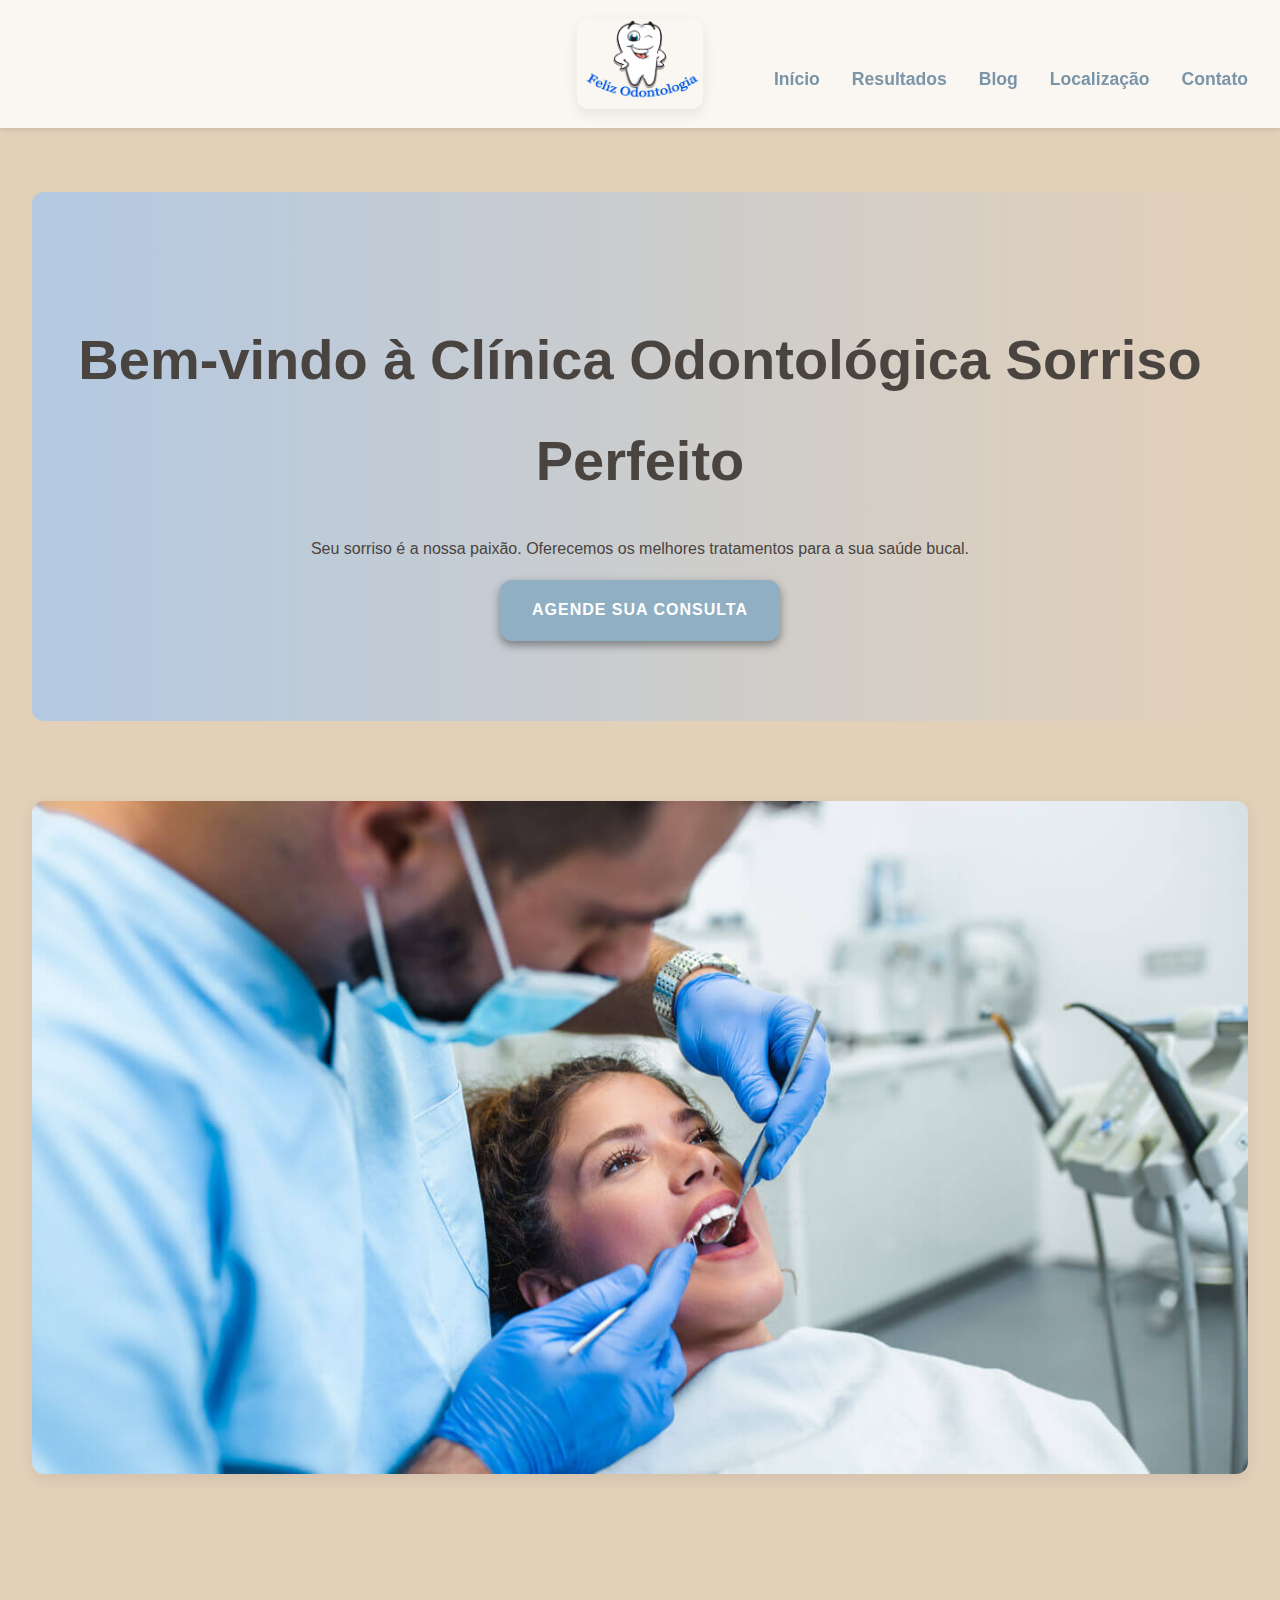
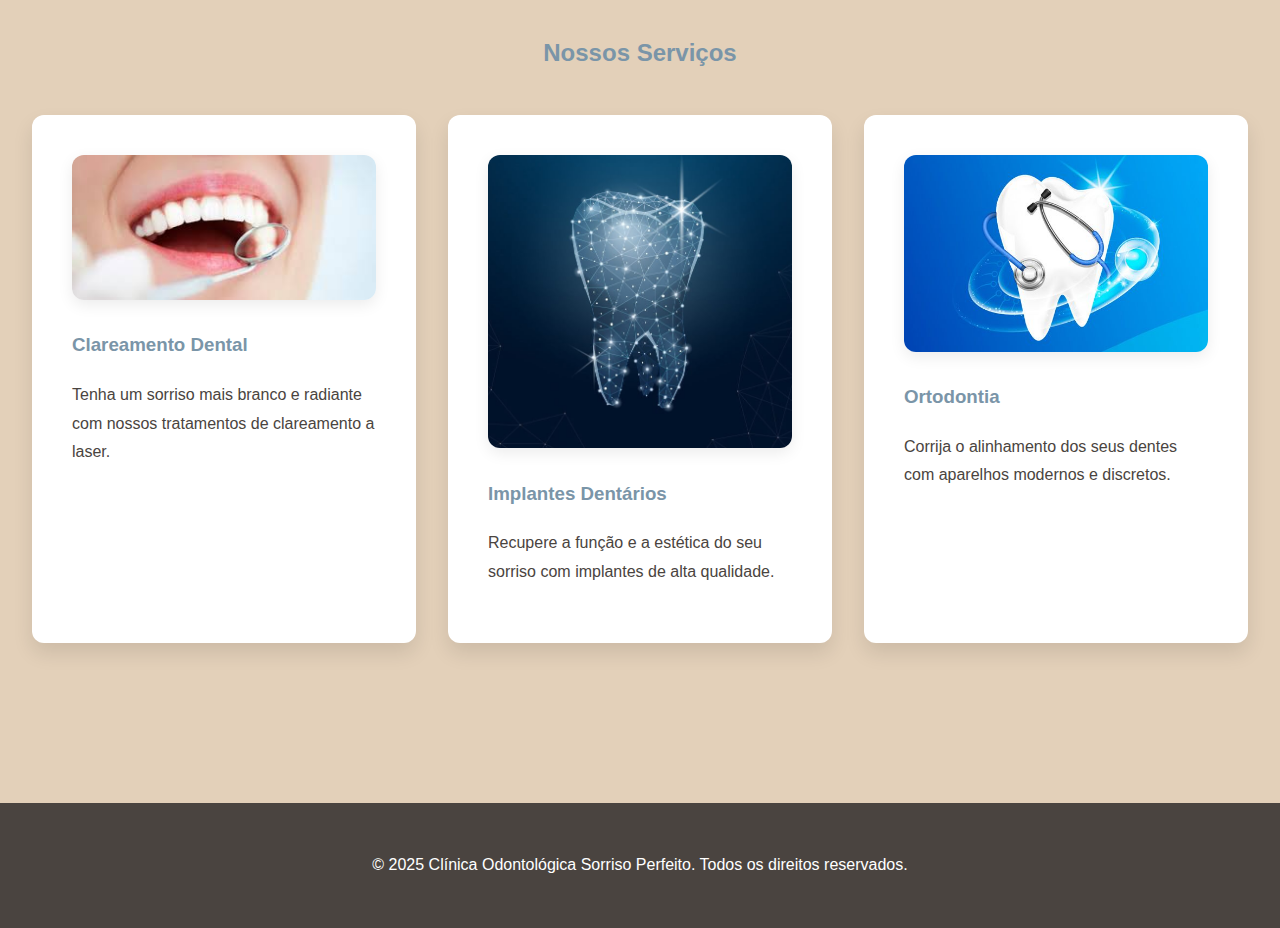
<file: Site Odontologia/index.html>
<!DOCTYPE html>
<html lang="pt-BR">
<head>
    <meta charset="UTF-8">
    <meta name="viewport" content="width=device-width, initial-scale=1.0">
    <title>Clínica Odontológica Sorriso Perfeito</title>
    <link rel="stylesheet" href="css/style.css">
</head>
<body>
    <header>
        <nav>
            <a href="index.html" class="logo"><img src="images/logo.png" alt="Sorriso Perfeito Logo"></a>
            <ul>
                <li><a href="index.html">Início</a></li>
                <li><a href="resultados.html">Resultados</a></li>
                <li><a href="blog.html">Blog</a></li>
                <li><a href="local.html">Localização</a></li>
                <li><a href="contato.html">Contato</a></li>
            </ul>
        </nav>
    </header>

    <main>
        <section id="hero">
            <h1>Bem-vindo à Clínica Odontológica Sorriso Perfeito</h1>
            <p>Seu sorriso é a nossa paixão. Oferecemos os melhores tratamentos para a sua saúde bucal.</p>
            <a href="contato.html" class="btn">Agende sua consulta</a>
        </section>

        <section id="gallery">
            <img src="images/Florence-Odontologia.jpg" alt="Consultório odontológico" width="100%">
        </section>

        <section id="services">
            <h2>Nossos Serviços</h2>
            <div class="service-cards">
                <div class="card">
                    <img src="images/images (1).jpg" alt="Clareamento Dental" width="100%">
                    <h3>Clareamento Dental</h3>
                    <p>Tenha um sorriso mais branco e radiante com nossos tratamentos de clareamento a laser.</p>
                </div>
                <div class="card">
                    <img src="images/Odonto-tecnologia.jpg" alt="Implantes Dentários" width="100%">
                    <h3>Implantes Dentários</h3>
                    <p>Recupere a função e a estética do seu sorriso com implantes de alta qualidade.</p>
                </div>
                <div class="card">
                    <img src="images/odontologia-1.jpg" alt="Ortodontia" width="100%">
                    <h3>Ortodontia</h3>
                    <p>Corrija o alinhamento dos seus dentes com aparelhos modernos e discretos.</p>
                </div>
            </div>
        </section>
    </main>

    <footer>
        <p>&copy; 2025 Clínica Odontológica Sorriso Perfeito. Todos os direitos reservados.</p>
    </footer>

    <script src="js/script.js"></script>
</body>
</html>
</file>
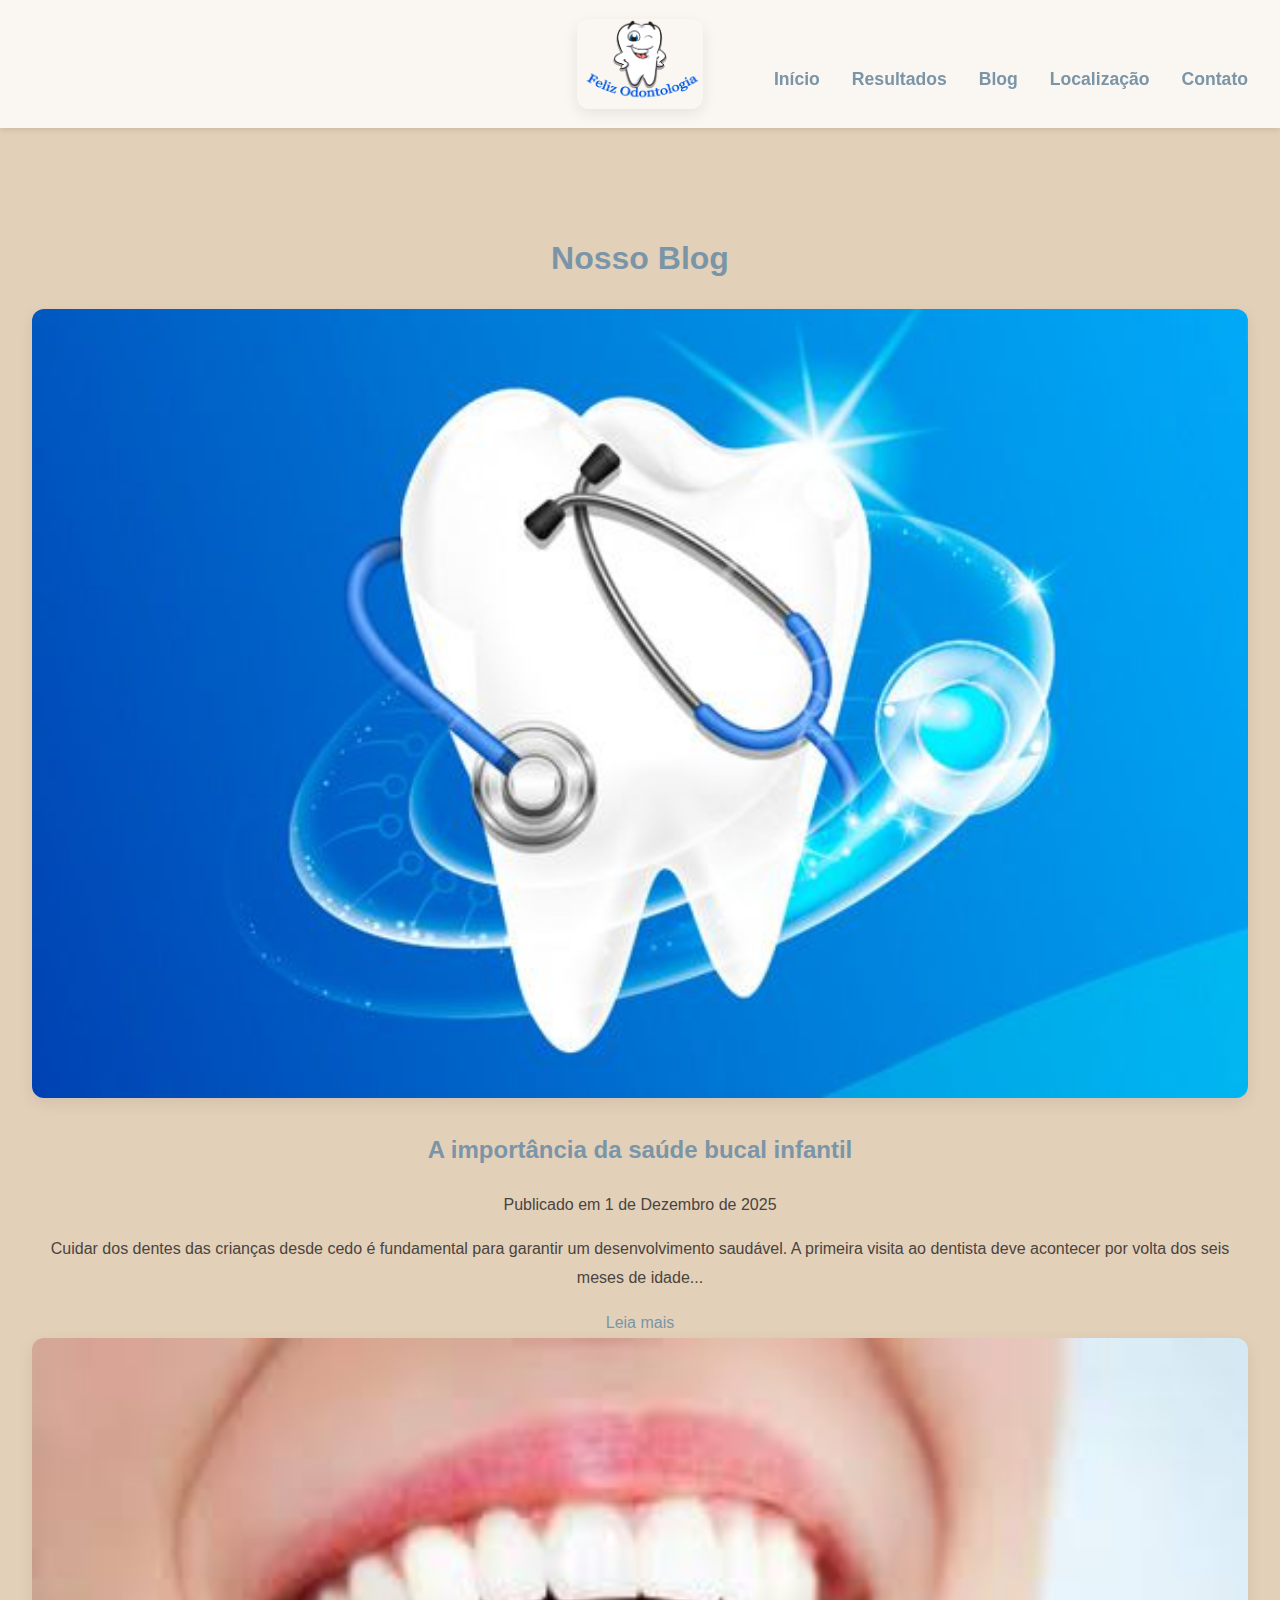
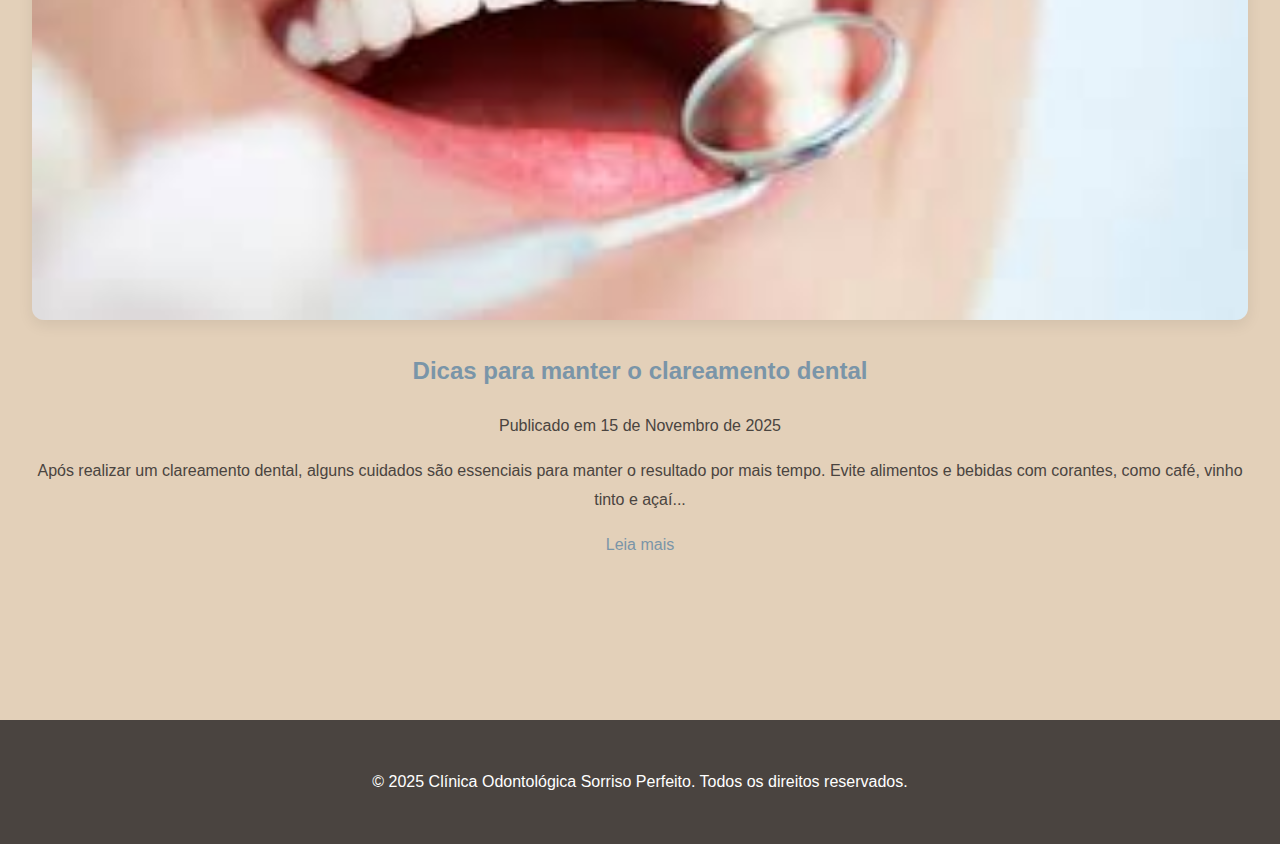
<file: Site Odontologia/blog.html>
<!DOCTYPE html>
<html lang="pt-BR">
<head>
    <meta charset="UTF-8">
    <meta name="viewport" content="width=device-width, initial-scale=1.0">
    <title>Blog - Clínica Odontológica Sorriso Perfeito</title>
    <link rel="stylesheet" href="css/style.css">
</head>
<body>
    <header>
        <nav>
            <a href="index.html" class="logo"><img src="images/logo.png" alt="Sorriso Perfeito Logo"></a>
            <ul>
                <li><a href="index.html">Início</a></li>
                <li><a href="resultados.html">Resultados</a></li>
                <li><a href="blog.html">Blog</a></li>
                <li><a href="local.html">Localização</a></li>
                <li><a href="contato.html">Contato</a></li>
            </ul>
        </nav>
    </header>

    <main>
        <section id="blog-posts">
            <h1>Nosso Blog</h1>
            <article>
                <img src="images/odontologia-1.jpg" alt="Saúde bucal infantil" width="100%">
                <h2>A importância da saúde bucal infantil</h2>
                <p class="post-meta">Publicado em 1 de Dezembro de 2025</p>
                <p>Cuidar dos dentes das crianças desde cedo é fundamental para garantir um desenvolvimento saudável. A primeira visita ao dentista deve acontecer por volta dos seis meses de idade...</p>
                <a href="#">Leia mais</a>
            </article>
            <article>
                <img src="images/images (1).jpg" alt="Clareamento dental" width="100%">
                <h2>Dicas para manter o clareamento dental</h2>
                <p class="post-meta">Publicado em 15 de Novembro de 2025</p>
                <p>Após realizar um clareamento dental, alguns cuidados são essenciais para manter o resultado por mais tempo. Evite alimentos e bebidas com corantes, como café, vinho tinto e açaí...</p>
                <a href="#">Leia mais</a>
            </article>
        </section>
    </main>

    <footer>
        <p>&copy; 2025 Clínica Odontológica Sorriso Perfeito. Todos os direitos reservados.</p>
    </footer>

    <script src="js/script.js"></script>
</body>
</html>
</file>
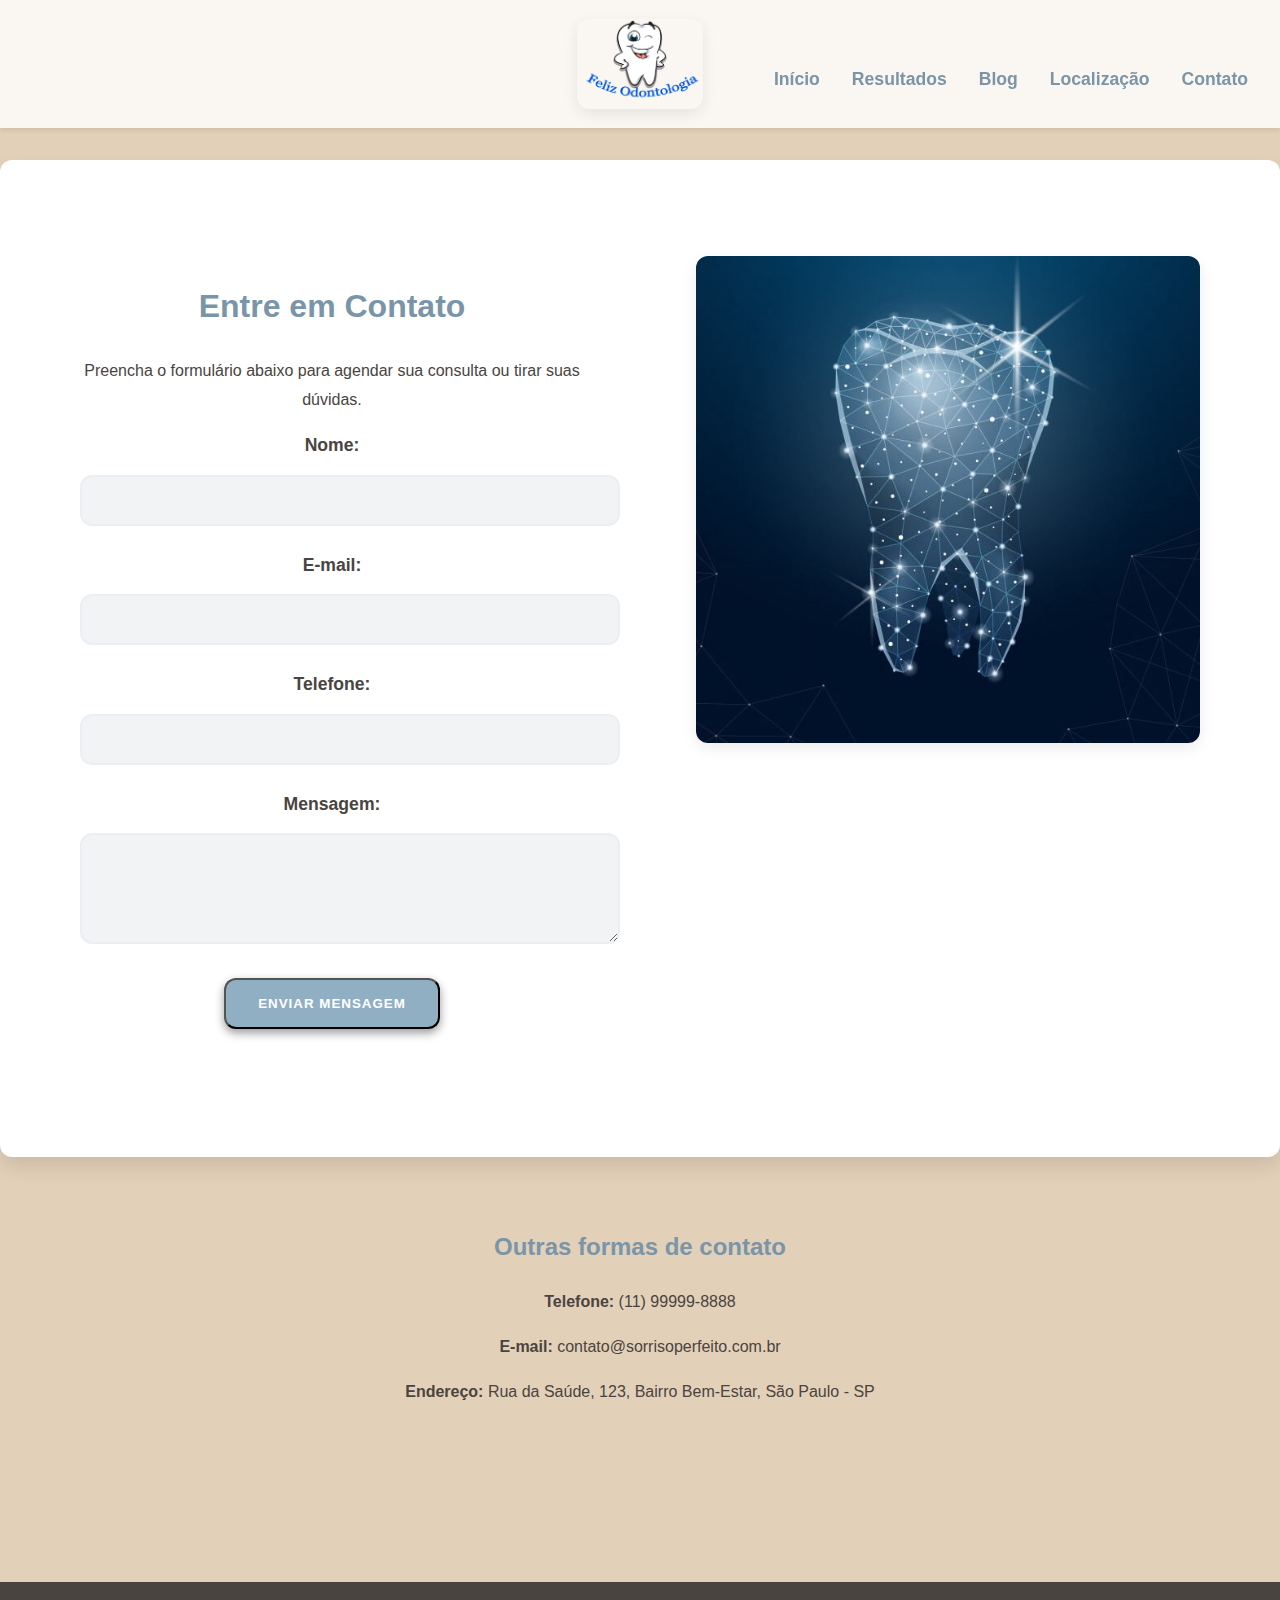
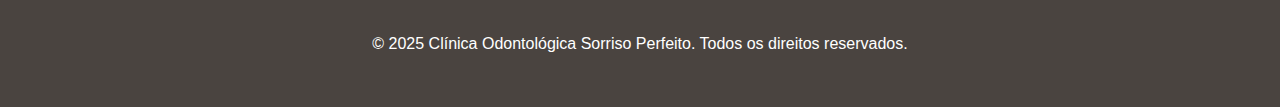
<file: Site Odontologia/contato.html>
<!DOCTYPE html>
<html lang="pt-BR">
<head>
    <meta charset="UTF-8">
    <meta name="viewport" content="width=device-width, initial-scale=1.0">
    <title>Contato - Clínica Odontológica Sorriso Perfeito</title>
    <link rel="stylesheet" href="css/style.css">
</head>
<body>
    <header>
        <nav>
            <a href="index.html" class="logo"><img src="images/logo.png" alt="Sorriso Perfeito Logo"></a>
            <ul>
                <li><a href="index.html">Início</a></li>
                <li><a href="resultados.html">Resultados</a></li>
                <li><a href="blog.html">Blog</a></li>
                <li><a href="local.html">Localização</a></li>
                <li><a href="contato.html">Contato</a></li>
            </ul>
        </nav>
    </header>

    <main>
        <div class="contact-container">
            <section id="contact-form">
                <h1>Entre em Contato</h1>
                <p>Preencha o formulário abaixo para agendar sua consulta ou tirar suas dúvidas.</p>
                <form>
                    <label for="name">Nome:</label>
                    <input type="text" id="name" name="name" required>
                    <label for="email">E-mail:</label>
                    <input type="email" id="email" name="email" required>
                    <label for="phone">Telefone:</label>
                    <input type="tel" id="phone" name="phone">
                    <label for="message">Mensagem:</label>
                    <textarea id="message" name="message" rows="5" required></textarea>
                    <button type="submit" class="btn">Enviar Mensagem</button>
                </form>
            </section>
            <section id="contact-image">
                <img src="images/Odonto-tecnologia.jpg" alt="Contato" width="100%">
            </section>
        </div>
        <section id="contact-info">
            <h2>Outras formas de contato</h2>
            <p><strong>Telefone:</strong> (11) 99999-8888</p>
            <p><strong>E-mail:</strong> contato@sorrisoperfeito.com.br</p>
            <p><strong>Endereço:</strong> Rua da Saúde, 123, Bairro Bem-Estar, São Paulo - SP</p>
        </section>
    </main>

    <footer>
        <p>&copy; 2025 Clínica Odontológica Sorriso Perfeito. Todos os direitos reservados.</p>
    </footer>

    <script src="js/script.js"></script>
</body>
</html>
</file>
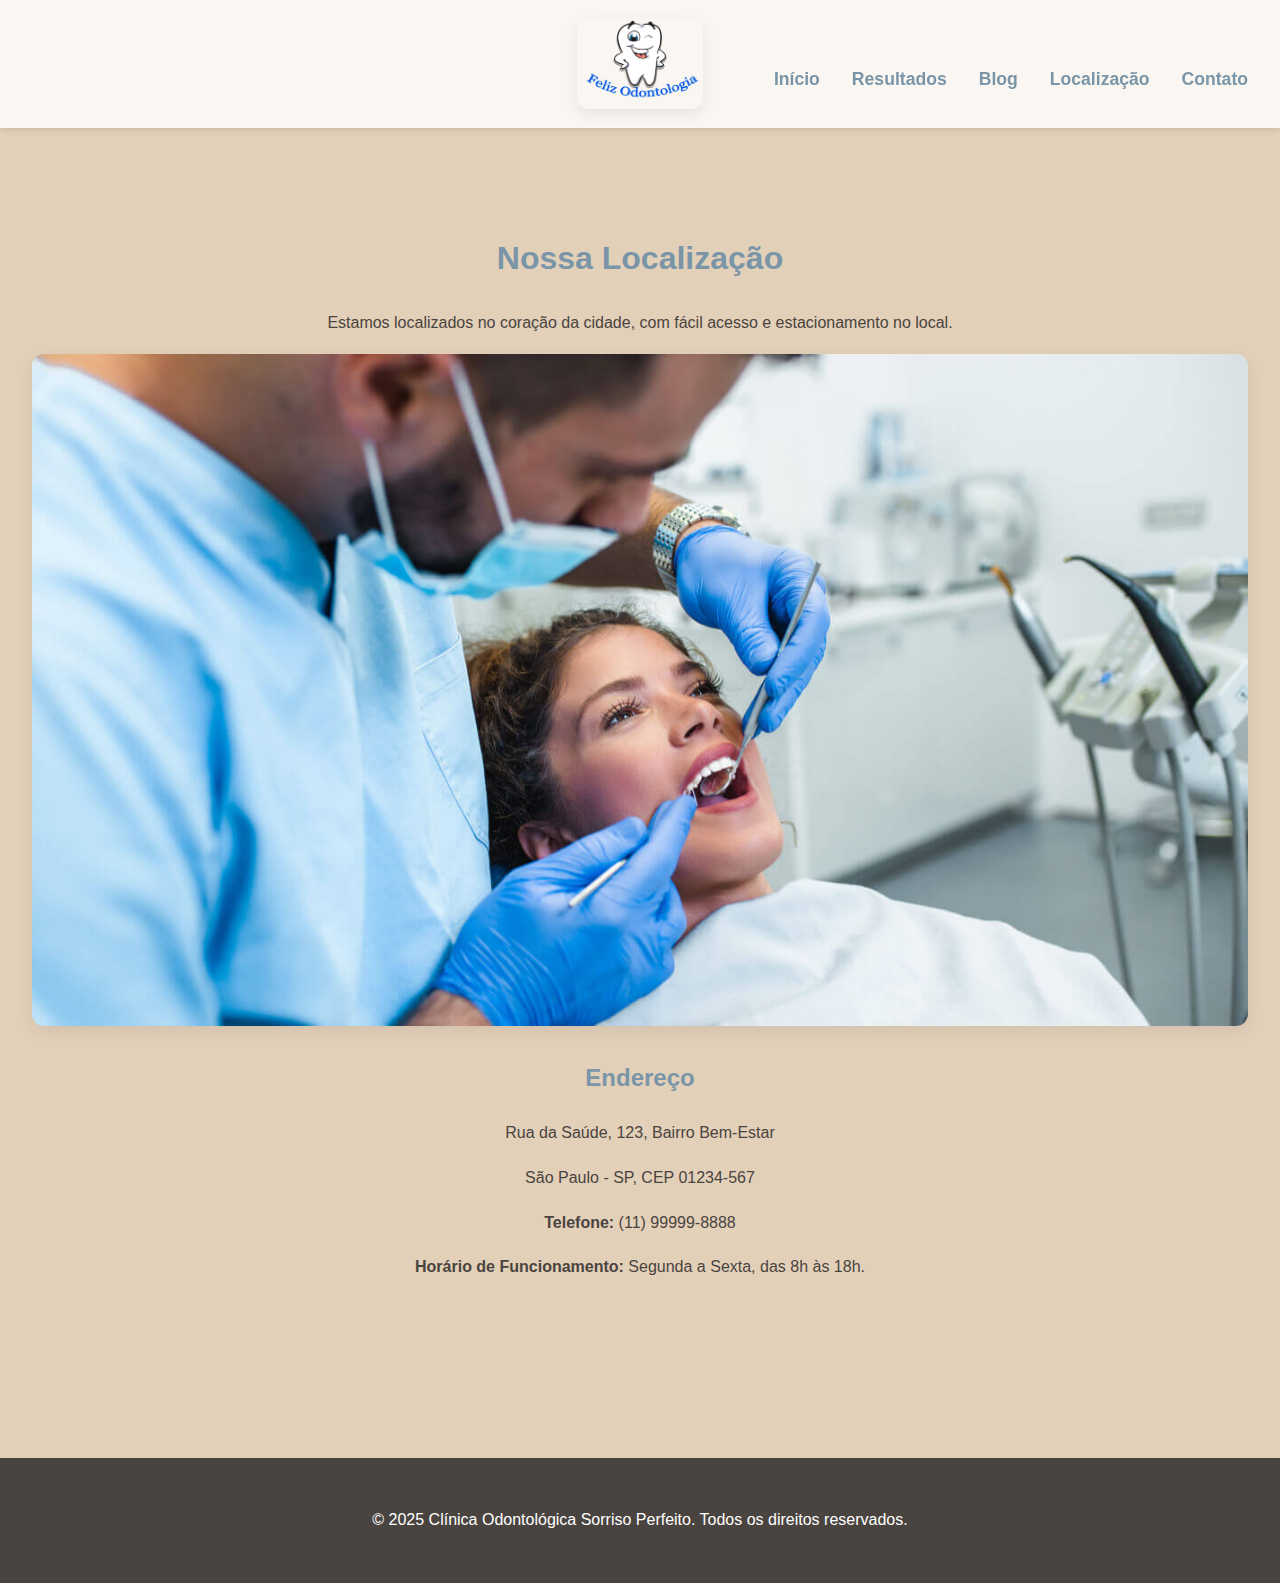
<file: Site Odontologia/local.html>
<!DOCTYPE html>
<html lang="pt-BR">
<head>
    <meta charset="UTF-8">
    <meta name="viewport" content="width=device-width, initial-scale=1.0">
    <title>Localização - Clínica Odontológica Sorriso Perfeito</title>
    <link rel="stylesheet" href="css/style.css">
</head>
<body>
    <header>
        <nav>
            <a href="index.html" class="logo"><img src="images/logo.png" alt="Sorriso Perfeito Logo"></a>
            <ul>
                <li><a href="index.html">Início</a></li>
                <li><a href="resultados.html">Resultados</a></li>
                <li><a href="blog.html">Blog</a></li>
                <li><a href="local.html">Localização</a></li>
                <li><a href="contato.html">Contato</a></li>
            </ul>
        </nav>
    </header>

    <main>
        <section id="location">
            <h1>Nossa Localização</h1>
            <p>Estamos localizados no coração da cidade, com fácil acesso e estacionamento no local.</p>
            <div id="map">
                <!-- Mapa interativo do Google Maps será inserido aqui -->
                <img src="images/Florence-Odontologia.jpg" alt="Mapa da localização da clínica" style="width:100%; height:auto;">
            </div>
            <div id="address">
                <h2>Endereço</h2>
                <p>Rua da Saúde, 123, Bairro Bem-Estar</p>
                <p>São Paulo - SP, CEP 01234-567</p>
                <p><strong>Telefone:</strong> (11) 99999-8888</p>
                <p><strong>Horário de Funcionamento:</strong> Segunda a Sexta, das 8h às 18h.</p>
            </div>
        </section>
    </main>

    <footer>
        <p>&copy; 2025 Clínica Odontológica Sorriso Perfeito. Todos os direitos reservados.</p>
    </footer>

    <script src="js/script.js"></script>
</body>
</html>
</file>
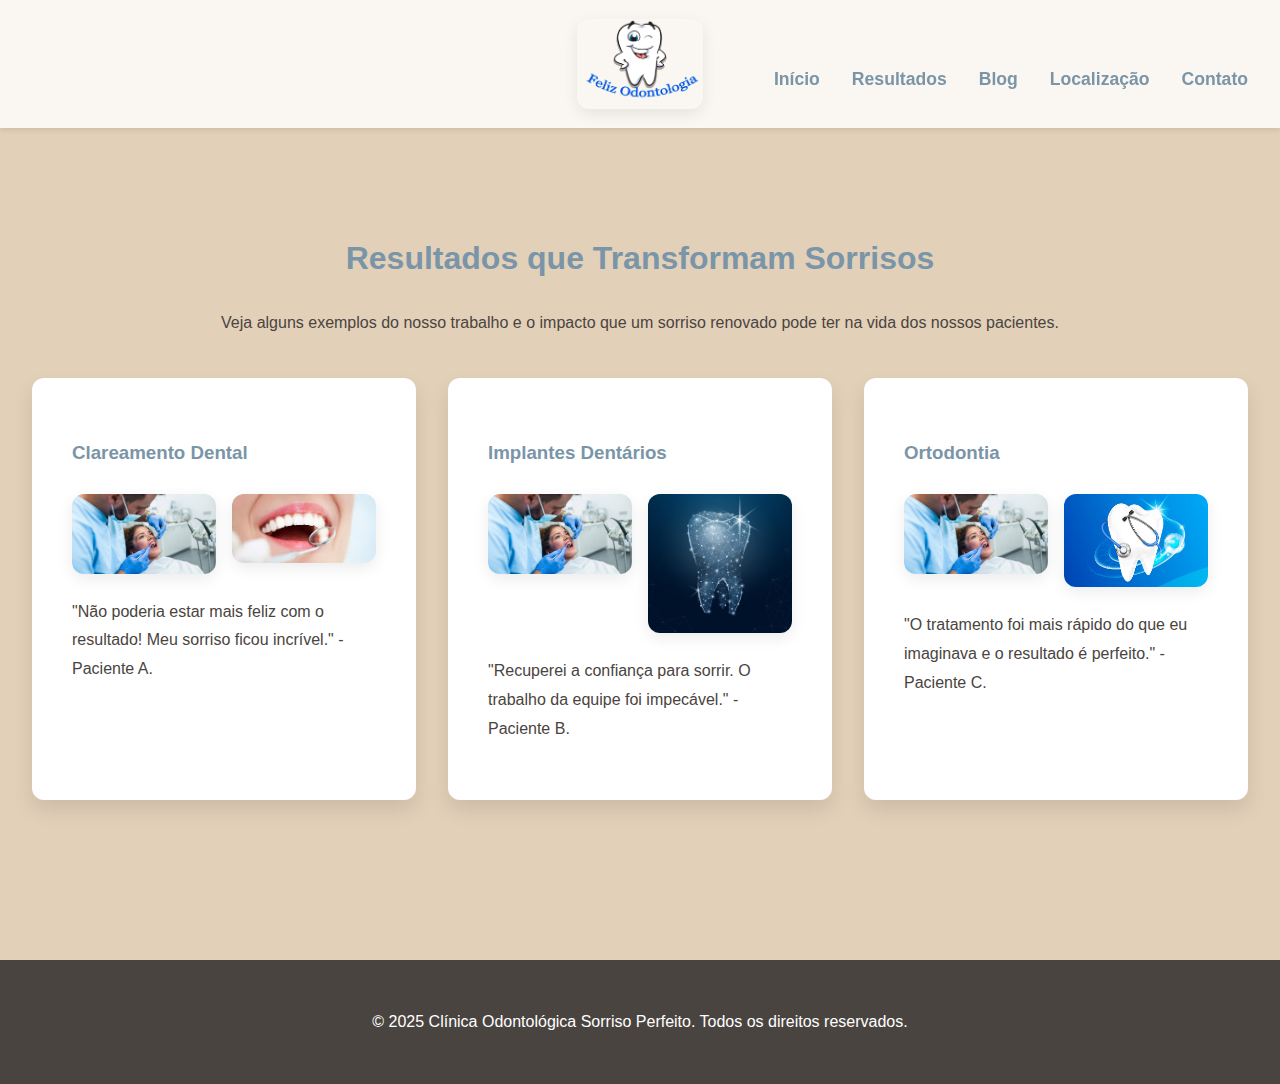
<file: Site Odontologia/resultados.html>
<!DOCTYPE html>
<html lang="pt-BR">
<head>
    <meta charset="UTF-8">
    <meta name="viewport" content="width=device-width, initial-scale=1.0">
    <title>Resultados - Clínica Odontológica Sorriso Perfeito</title>
    <link rel="stylesheet" href="css/style.css">
</head>
<body>
    <header>
        <nav>
            <a href="index.html" class="logo"><img src="images/logo.png" alt="Sorriso Perfeito Logo"></a>
            <ul>
                <li><a href="index.html">Início</a></li>
                <li><a href="resultados.html">Resultados</a></li>
                <li><a href="blog.html">Blog</a></li>
                <li><a href="local.html">Localização</a></li>
                <li><a href="contato.html">Contato</a></li>
            </ul>
        </nav>
    </header>

    <main>
        <section id="results-gallery">
            <h1>Resultados que Transformam Sorrisos</h1>
            <p>Veja alguns exemplos do nosso trabalho e o impacto que um sorriso renovado pode ter na vida dos nossos pacientes.</p>
            <div class="gallery">
                <div class="result-card">
                    <h3>Clareamento Dental</h3>
                    <div class="before-after">
                        <img src="images/Florence-Odontologia.jpg" alt="Antes do clareamento">
                        <img src="images/images (1).jpg" alt="Depois do clareamento">
                    </div>
                    <p>"Não poderia estar mais feliz com o resultado! Meu sorriso ficou incrível." - Paciente A.</p>
                </div>
                <div class="result-card">
                    <h3>Implantes Dentários</h3>
                    <div class="before-after">
                        <img src="images/Florence-Odontologia.jpg" alt="Antes do implante">
                        <img src="images/Odonto-tecnologia.jpg" alt="Depois do implante">
                    </div>
                    <p>"Recuperei a confiança para sorrir. O trabalho da equipe foi impecável." - Paciente B.</p>
                </div>
                <div class="result-card">
                    <h3>Ortodontia</h3>
                    <div class="before-after">
                        <img src="images/Florence-Odontologia.jpg" alt="Antes do aparelho">
                        <img src="images/odontologia-1.jpg" alt="Depois do aparelho">
                    </div>
                    <p>"O tratamento foi mais rápido do que eu imaginava e o resultado é perfeito." - Paciente C.</p>
                </div>
            </div>
        </section>
    </main>

    <footer>
        <p>&copy; 2025 Clínica Odontológica Sorriso Perfeito. Todos os direitos reservados.</p>
    </footer>

    <script src="js/script.js"></script>
</body>
</html>
</file>
<file: Site Odontologia/css/style.css>
/* Reset e Estilos Globais */
:root {
    --primary-color: #91AFC3; /* Azul mais escuro */
    --primary-color-dark: #7a95a8; /* Azul mais escuro (hover) */
    --secondary-color: #A1856C; /* Marrom/Taupe */
    --light-color: #E3D0B9;   /* Bege/Tan claro */
    --dark-color: #4a4440;    /* Marrom escuro para texto */
    --white-color: #ffffff;
    --hero-gradient-start: #B3C9E2; /* Azul claro suave para gradiente */
    --font-family: 'Segoe UI',-apple-system, BlinkMacSystemFont, 'Roboto', 'Helvetica Neue', Arial, sans-serif;
    --border-radius: 12px;
    --shadow: 0 10px 20px rgba(0,0,0,0.1);
    --transition: all 0.3s cubic-bezier(0.25, 0.8, 0.25, 1);
}

* {
    transition: var(--transition);
}

body {
    font-family: var(--font-family);
    margin: 0;
    padding: 0;
    line-height: 1.8;
    color: var(--dark-color);
    background-color: var(--light-color);
}

h1, h2, h3 {
    color: var(--primary-color-dark);
    font-weight: 700;
}

a {
    color: var(--primary-color-dark);
    text-decoration: none;
    position: relative;
}

a::after {
    content: '';
    position: absolute;
    width: 0;
    height: 2px;
    bottom: -5px;
    left: 0;
    background-color: var(--primary-color-dark);
    transition: width 0.3s ease;
}

a:hover::after {
    width: 100%;
}

ul {
    list-style: none;
    padding: 0;
}

.container {
    max-width: 1200px;
    margin: auto;
    overflow: hidden;
    padding: 0 2rem;
}

/* Header e Navegação */
header {
    background: rgba(255, 255, 255, 0.8);
    backdrop-filter: blur(10px);
    box-shadow: 0 2px 5px rgba(0,0,0,0.1);
    position: sticky;
    top: 0;
    z-index: 1000;
}

nav {
    display: flex;
    justify-content: center; /* Centers items horizontally */
    align-items: center;
    max-width: 1300px;
    margin: 0 auto;
    padding: 1.2rem 2rem;
    position: relative; /* Needed for absolute positioning of ul */
}

nav .logo {
    font-size: 1.8rem;
    font-weight: 800;
    color: var(--primary-color-dark);
}

nav .logo img {
    height: 90px; /* Make it even larger */
    vertical-align: middle;
}

nav ul {
    position: absolute; /* Take out of flow to position freely */
    right: 2rem; /* Align to the right of the nav */
    top: 50%; /* Vertically center */
    transform: translateY(-50%); /* Adjust for perfect vertical centering */
    display: flex; /* Maintain flex for list items */
}

nav ul li {
    margin-left: 2rem;
}

nav ul li a {
    font-weight: 700;
    font-size: 1.1rem;
}

/* Main Content */
main {
    padding: 2rem 0;
}

section {
    padding: 3rem 2rem;
    margin-bottom: 2rem;
    text-align: center;
}

/* Botões */
.btn {
    display: inline-block;
    background: var(--primary-color);
    color: var(--white-color);
    padding: 1rem 2rem;
    border-radius: var(--border-radius);
    font-weight: bold;
    text-transform: uppercase;
    letter-spacing: 1px;
    box-shadow: 0 4px 10px rgba(0,0,0,0.4);
}

.btn:hover {
    background: var(--primary-color-dark);
    transform: translateY(-3px);
    box-shadow: 0 7px 15px rgba(0,0,0,0.5);
}

/* Seção Hero */
#hero {
    background: linear-gradient(to right, var(--hero-gradient-start), var(--light-color));
    text-align: center;
    padding: 5rem 2rem;
    border-radius: var(--border-radius);
    margin: 2rem;
}

#hero h1 {
    font-size: 3.5rem;
    margin-bottom: 1.5rem;
    font-weight: 800;
    color: var(--dark-color);
}

/* Seção de Serviços e Cards */
#services .service-cards, #results-gallery .gallery {
    display: grid;
    grid-template-columns: repeat(auto-fit, minmax(300px, 1fr));
    gap: 2rem;
    margin-top: 2.5rem;
}

.card, .result-card {
    background: var(--white-color);
    padding: 2.5rem;
    border-radius: var(--border-radius);
    box-shadow: var(--shadow);
    text-align: left;
}

.card:hover, .result-card:hover {
    transform: translateY(-10px);
    box-shadow: 0 15px 30px rgba(0,0,0,0.15);
}

.result-card .before-after {
    display: grid;
    grid-template-columns: 1fr 1fr;
    gap: 1rem;
    margin: 1.5rem 0;
}

/* Estilos para Imagens */
img {
    max-width: 100%;
    height: auto;
    border-radius: var(--border-radius);
    box-shadow: 0 5px 15px rgba(0,0,0,0.08);
}

img:hover {
    transform: scale(1.03);
    box-shadow: 0 8px 25px rgba(0,0,0,0.12);
}

/* Seção de Contato */
.contact-container {
    display: flex;
    gap: 3rem;
    align-items: flex-start;
    background: var(--white-color);
    padding: 3rem;
    border-radius: var(--border-radius);
    box-shadow: var(--shadow);
}

#contact-form, #contact-image {
    flex: 1;
}

/* Formulário de Contato */
#contact-form form {
    max-width: 100%;
    margin: 0;
}

#contact-form label {
    display: block;
    margin-bottom: 0.8rem;
    font-weight: bold;
    font-size: 1.1rem;
}

#contact-form input,
#contact-form textarea {
    width: 100%;
    padding: 1rem;
    margin-bottom: 1.5rem;
    border: 2px solid #e9eff4;
    border-radius: var(--border-radius);
    background-color: #f1f3f5;
}

#contact-form input:focus,
#contact-form textarea:focus {
    outline: none;
    border-color: var(--primary-color);
    background-color: var(--white-color);
}

/* Footer */
footer {
    background: var(--dark-color);
    color: var(--white-color);
    text-align: center;
    padding: 2rem 0;
    margin-top: 3rem;
}

/* Responsividade */
@media (max-width: 992px) {
    .contact-container {
        flex-direction: column;
    }
}

@media (max-width: 768px) {
    nav {
        flex-direction: column;
    }

    nav ul {
        margin-top: 1.5rem;
        flex-direction: column;
        align-items: center;
    }

    nav ul li {
        margin: 0.8rem 0;
    }

    #hero h1 {
        font-size: 2.8rem;
    }
}
</file>
